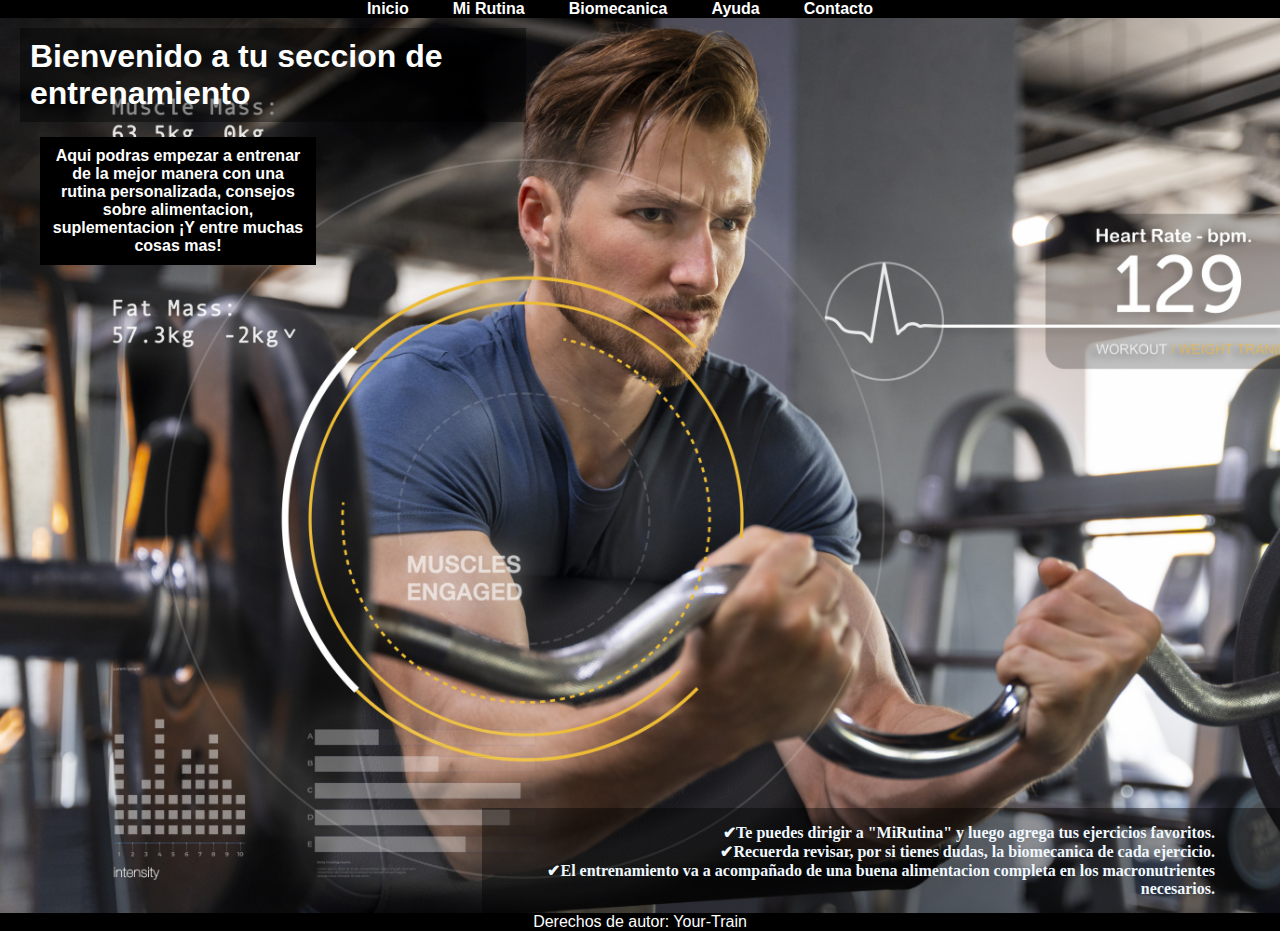
<file: Proyecto/index.html>
<!DOCTYPE html>
<html lang="es">
<head>
    <meta charset="UTF-8">
    <meta name="viewport" content="width=device-width, initial-scale=1.0">
    <title>Your-Train</title>
    <link rel="shortcut icon" href="img/fav3.png" type="image/x-icon"> <!--Favicon-->
    <link rel="stylesheet" href="css/styles.css">
</head>

<body class="img-back">
<header>
    <nav class="menu">
        <ul class=menu-nav>
            <li><a href="index.html">Inicio</a></li>
            <li><a href="pages/MiRutina.html">Mi Rutina</a></li>
            <li><a href="pages/biomecanica.html">Biomecanica</a></li>
            <li><a href="pages/ayuda.html">Ayuda</a></li>
            <li><a href="pages/Contacto.html">Contacto</a></li>
        </ul>
    </nav>
</header>

<h1 class="titulo">Bienvenido a tu seccion de entrenamiento</h1>

<main>
    <strong><p class="fonts">Aqui podras empezar a entrenar de la mejor manera con una rutina personalizada, consejos sobre alimentacion, suplementacion ¡Y entre muchas cosas mas!</p></strong>
</main>

<section class="tips">
    <article>
            <ol>
                <li>✔Te puedes dirigir a "MiRutina" y luego agrega tus ejercicios favoritos.</li>
                <li>✔Recuerda revisar, por si tienes dudas, la biomecanica de cada ejercicio.</li>
                <li>✔El entrenamiento va a acompañado de una buena alimentacion completa en los macronutrientes necesarios.</li>
            </ol>
    </article>
</section>

<footer>Derechos de autor: Your-Train</footer>

</body>
</html>
</file>
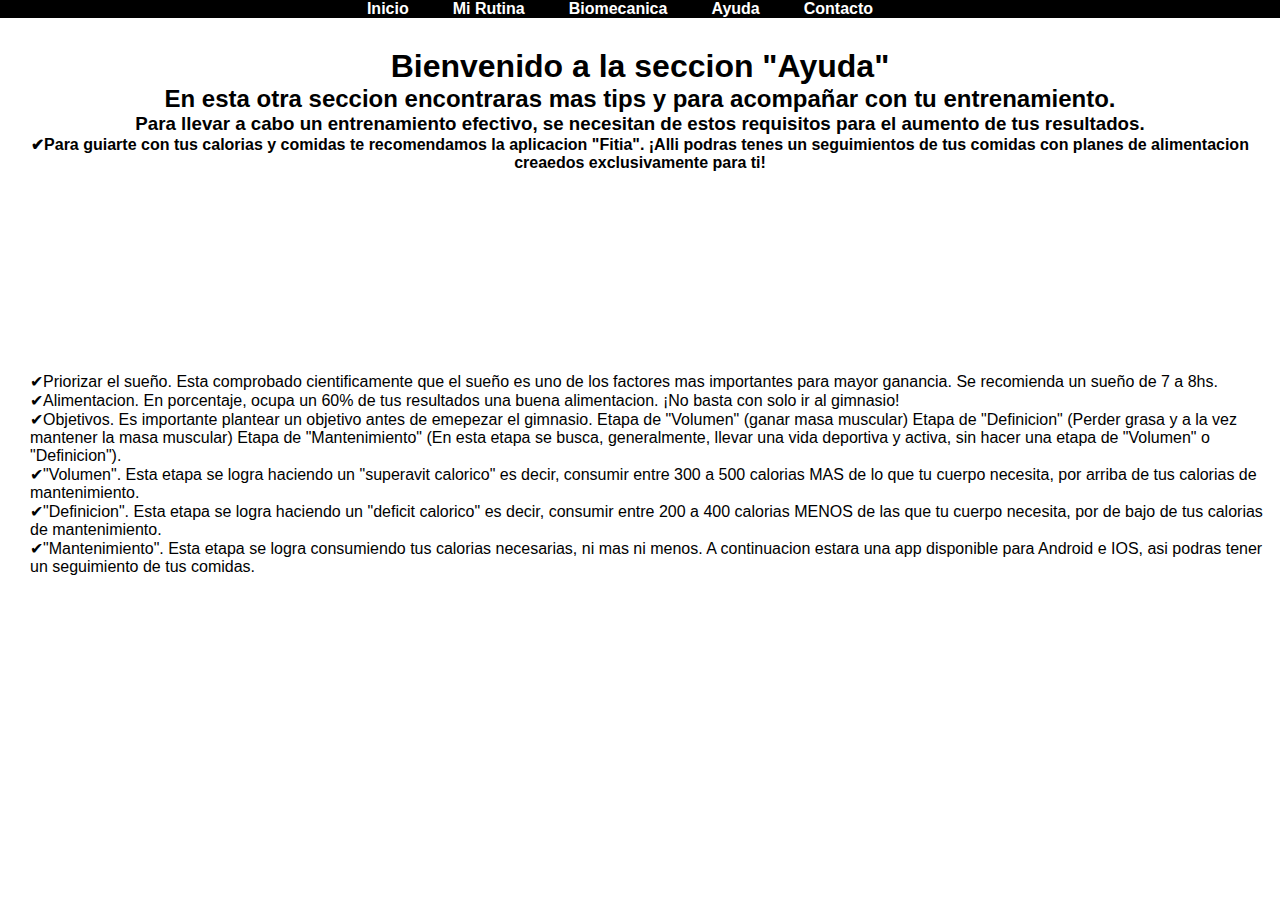
<file: Proyecto/pages/ayuda.html>
<!DOCTYPE html>
<html lang="es">
<head>
    <meta charset="UTF-8">
    <meta name="viewport" content="width=device-width, initial-scale=1.0">
    <title>Your-Train</title>
    <link rel="shortcut icon" href="../img/fav3.png" type="image/x-icon"> <!--Favicon-->
    <link rel="stylesheet" href="../css/styles.css">
</head>
<body>
    <header>
        <nav class="menu">
            <ul class=menu-nav>
                <li><a href="../index.html">Inicio</a></li>
                <li><a href="MiRutina.html">Mi Rutina</a></li>
                <li><a href="biomecanica.html">Biomecanica</a></li>
                <li><a href="ayuda.html">Ayuda</a></li>
                <li><a href="Contacto.html">Contacto</a></li>
            </ul>
        </nav>
    </header>

<div class="ayuda">
    <h1>Bienvenido a la seccion "Ayuda"</h1>

    <h2>En esta otra seccion encontraras mas tips y para acompañar con tu entrenamiento.</h2>

    <h3>Para llevar a cabo un entrenamiento efectivo, se necesitan de estos requisitos para el aumento de tus resultados.</h3>

    <h4>✔Para guiarte con tus calorias y comidas te recomendamos la aplicacion "Fitia". ¡Alli podras tenes un seguimientos de tus comidas con planes de alimentacion creaedos exclusivamente para ti!</h4><section class="tips-ayuda">
</div>

<ul class="consejos">
    <ol>✔Priorizar el sueño. Esta comprobado cientificamente que el sueño es uno de los factores mas importantes para mayor ganancia. Se recomienda un sueño de 7 a 8hs.</ol>
    <ol>✔Alimentacion. En porcentaje, ocupa un 60% de tus resultados una buena alimentacion. ¡No basta con solo ir al gimnasio!</ol>
    <ol>✔Objetivos. Es importante plantear un objetivo antes de emepezar el gimnasio. Etapa de "Volumen" (ganar masa muscular) Etapa de "Definicion" (Perder grasa y a la vez mantener la masa muscular) Etapa de "Mantenimiento" (En esta etapa se busca, generalmente, llevar una vida deportiva y activa, sin hacer una etapa de "Volumen" o "Definicion").</ol>
    <ol>✔"Volumen". Esta etapa se logra haciendo un "superavit calorico" es decir, consumir entre 300 a 500 calorias MAS de lo que tu cuerpo necesita, por arriba de tus calorias de mantenimiento.</ol>
    <ol>✔"Definicion". Esta etapa se logra haciendo un "deficit calorico" es decir, consumir entre 200 a 400 calorias MENOS de las que tu cuerpo necesita, por de bajo de tus calorias de mantenimiento.</ol>
    <ol>✔"Mantenimiento". Esta etapa se logra consumiendo tus calorias necesarias, ni mas ni menos. A continuacion estara una app disponible para Android e IOS, asi podras tener un seguimiento de tus comidas.</li>
</ul>
</section>

</body>
</html>
</file>
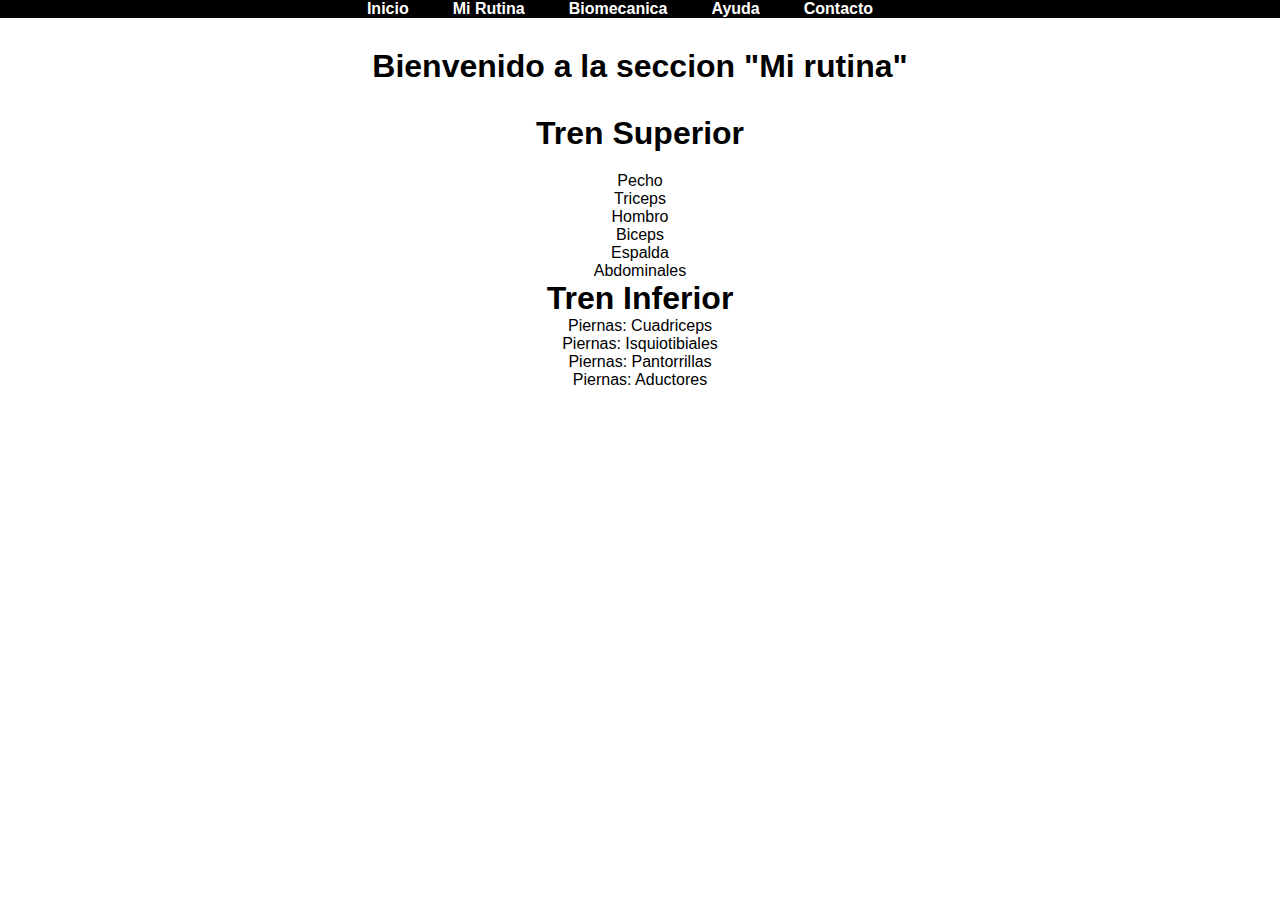
<file: Proyecto/pages/biomecanica.html>
<!DOCTYPE html>
<html lang="es">
<head>
    <meta charset="UTF-8">
    <meta name="viewport" content="width=device-width, initial-scale=1.0">
    <title>Your-Train</title>
    <link rel="shortcut icon" href="../img/fav3.png" type="image/x-icon"> <!--Favicon-->
    <link rel="stylesheet" href="../css/styles.css">
</head>
<body>
    <header>
        <nav class="menu">
            <ul class=menu-nav>
                <li><a href="../index.html">Inicio</a></li>
                <li><a href="MiRutina.html">Mi Rutina</a></li>
                <li><a href="biomecanica.html">Biomecanica</a></li>
                <li><a href="ayuda.html">Ayuda</a></li>
                <li><a href="Contacto.html">Contacto</a></li>
            </ul>
        </nav>
    </header>

<h1 class="mr">Bienvenido a la seccion "Mi rutina"</h1>
    
<h1 class="ts">Tren Superior</h1>

<section>
    <ul class="ul">
        <li>Pecho</li>
        <li>Triceps</li>
        <li>Hombro</li>
        <li>Biceps</li>
        <li>Espalda</li>
        <li>Abdominales</li>
    </ul>
</section>

<h1 class="ti">Tren Inferior</h1>

<section>
    <ul class="ul">
        <li>Piernas: Cuadriceps</li>
        <li>Piernas: Isquiotibiales</li>
        <li>Piernas: Pantorrillas</li>
        <li>Piernas: Aductores</li>
    </ul>
</section>

</body>
</html>
</file>
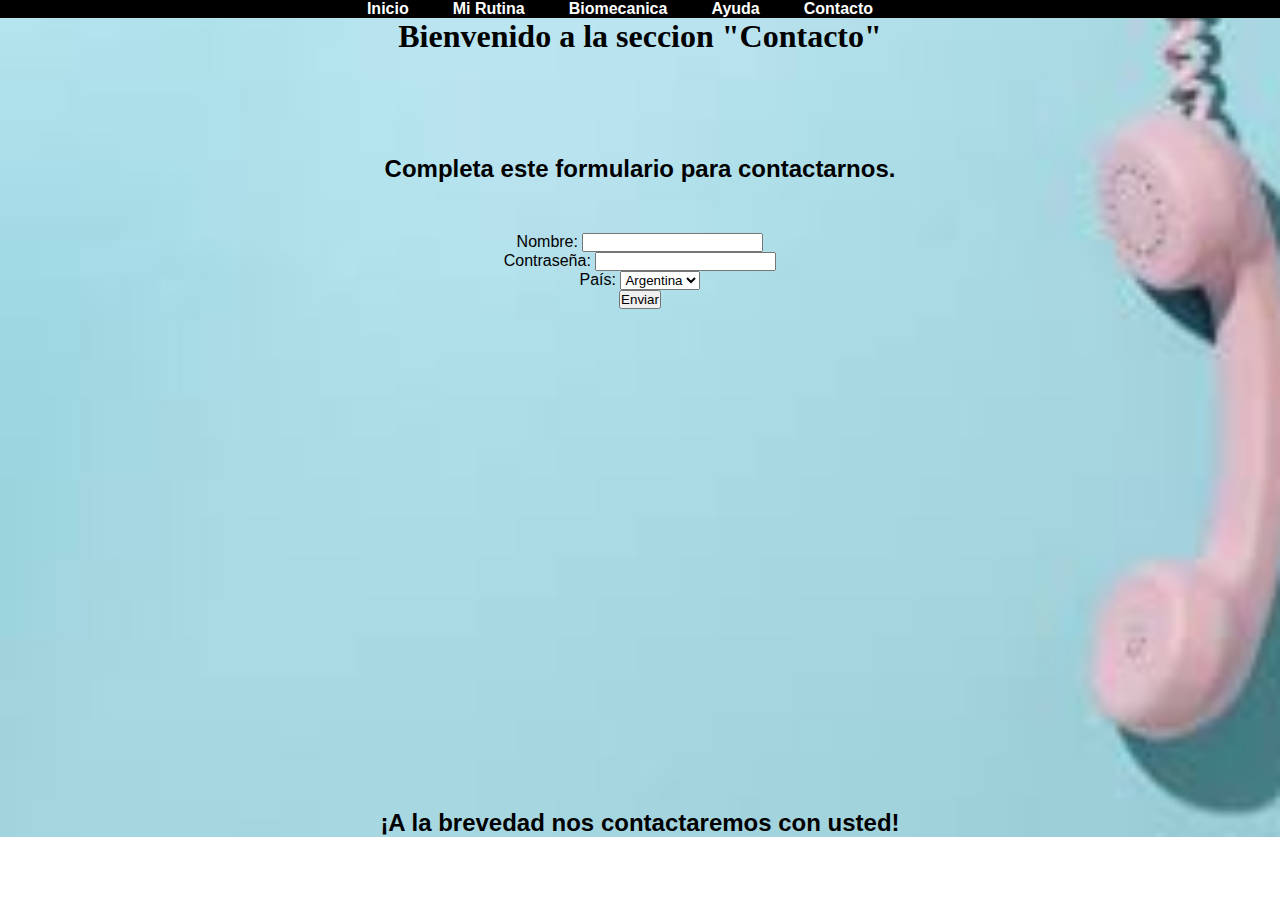
<file: Proyecto/pages/contacto.html>
<!DOCTYPE html>
<html lang="es">
<head>
    <meta charset="UTF-8">
    <meta name="viewport" content="width=device-width, initial-scale=1.0">
    <title>Your-Train</title>
    <link rel="shortcut icon" href="../img/fav3.png" type="image/x-icon"> <!--Favicon-->
    <link rel="stylesheet" href="../css/styles.css">
</head>
<body class="img-back-cont">
    <header>
        <nav class="menu">
            <ul class=menu-nav>
                <li><a href="../index.html">Inicio</a></li>
                <li><a href="MiRutina.html">Mi Rutina</a></li>
                <li><a href="biomecanica.html">Biomecanica</a></li>
                <li><a href="ayuda.html">Ayuda</a></li>
                <li><a href="Contacto.html">Contacto</a></li>
            </ul>
        </nav>
    </header>

    <h1 class="cont-h1">Bienvenido a la seccion "Contacto"</h1>
  
    <h2 class="tittl-form">Completa este formulario para contactarnos.</h2>
<section class="form">
<form action="/procesar_formulario" method="post">
      <label for="nombre">Nombre:</label>
      <input type="text" id="nombre" name="nombre" required>
<br>
  
      <label for="contrasena">Contraseña:</label>
      <input type="password" id="contrasena" name="contrasena" required>
<br>
  
      <label for="pais">País:</label>
      
<select id="pais" name="pais">
        <option value="1">Argentina</option>
        <option value="2">México</option>
        <option value="3">España</option>
        <option value="4">Otro</option>
</select>
    <br>
      <input type="submit" value="Enviar">
</section>

    <h2 class="contacto-tittle">¡A la brevedad nos contactaremos con usted!</h2>
  
</form>
    
</body>
</html>
</file>
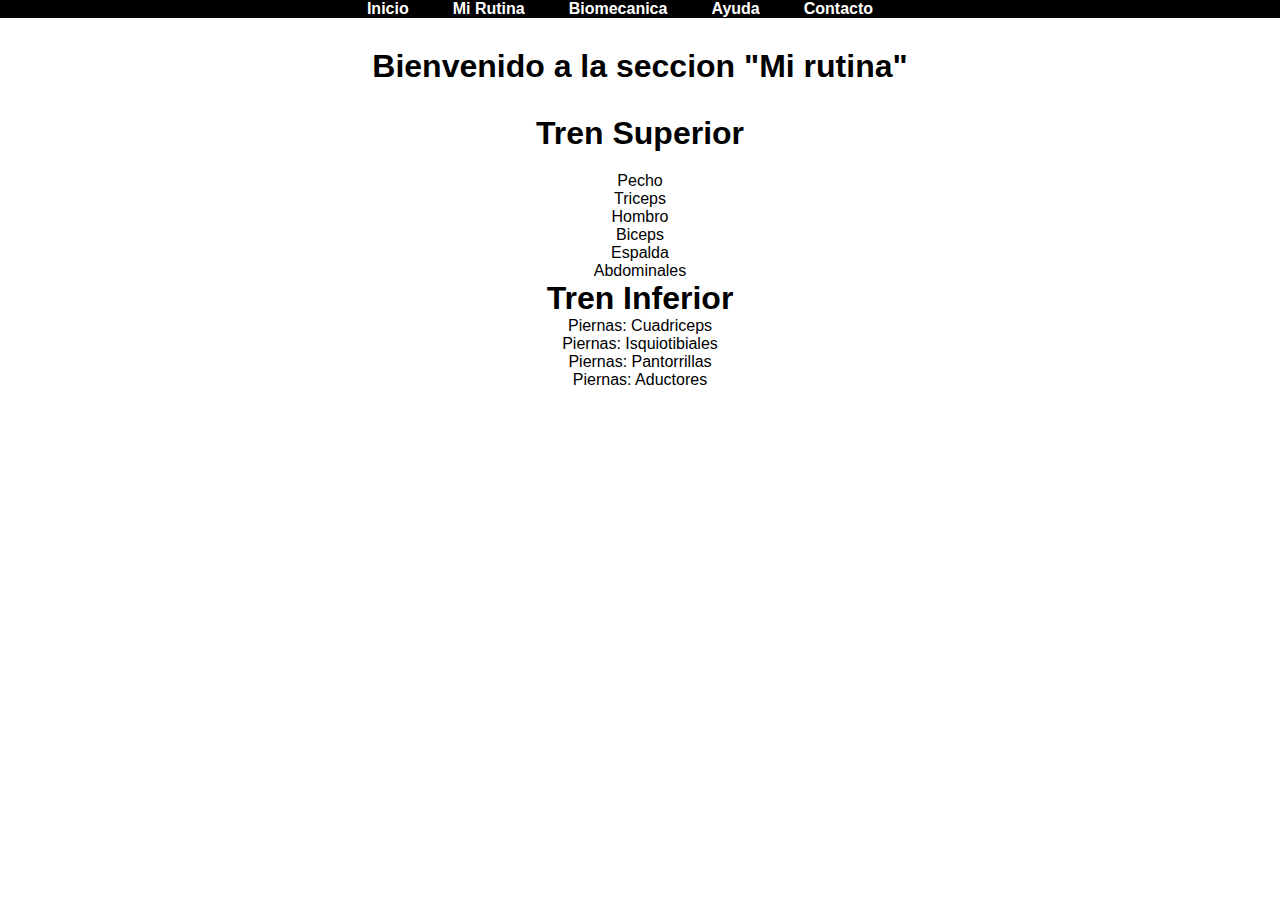
<file: Proyecto/pages/mirutina.html>
<!DOCTYPE html>
<html lang="es">
<head>
    <meta charset="UTF-8">
    <meta name="viewport" content="width=device-width, initial-scale=1.0">
    <title>Your-Train</title>
    <link rel="shortcut icon" href="../img/fav3.png" type="image/x-icon"> <!--Favicon-->
    <link rel="stylesheet" href="../css/styles.css">
</head>
<body>
    <header>
        <nav class="menu">
            <ul class=menu-nav>
                <li><a href="../index.html">Inicio</a></li>
                <li><a href="MiRutina.html">Mi Rutina</a></li>
                <li><a href="biomecanica.html">Biomecanica</a></li>
                <li><a href="ayuda.html">Ayuda</a></li>
                <li><a href="Contacto.html">Contacto</a></li>
            </ul>
        </nav>
    </header>

<h1 class="mr">Bienvenido a la seccion "Mi rutina"</h1>

<h1 class="ts">Tren Superior</h1>

<section>
    <ul class="ul">
        <li>Pecho</li>
        <li>Triceps</li>
        <li>Hombro</li>
        <li>Biceps</li>
        <li>Espalda</li>
        <li>Abdominales</li>
    </ul>
</section>

<h1 class="ti">Tren Inferior</h1>

<section>
    <ul class="ul">
        <li>Piernas: Cuadriceps</li>
        <li>Piernas: Isquiotibiales</li>
        <li>Piernas: Pantorrillas</li>
        <li>Piernas: Aductores</li>
    </ul>
</section>

</body>
</html>
</file>
<file: Proyecto/css/styles.css>
* {
  margin: 0%;
  padding: 0%;
}


/*MOVIL*/
@media (min-widht: 320px) and (max-widht: 480px) {
}

/*TABLET*/
@media (min-widht: 576px) and (max-widht: 991px) {
}

/*MONITOR*/
@media (min-widht: 1180){
}


.menu {
  display: flex;
  background-color: black;
  justify-content: center;
  color: white;
}

.titulo {
  color: white;
  text-align: left;
  font-family: 'Poppins', sans-serif;
  margin-bottom: 15px;
  margin-top: 10px;
  margin-left: 20px;
  background: rgba(0, 0, 0, 0.4);
  width: 38%;
  padding: 10px;
}

.img-back { 
  background-image: url(../img/descarga\ 2.jpg);
  background-repeat: no-repeat;
  background-size: cover;
}

.class biomecanica {
  text-align: center;
}

a { /*Links*/
  font-family: 'Noto Sans JP', sans-serif;
  text-decoration: none;
  color: black;
  justify-content: space-between;
  color: white;
  width: 100%;
  font-weight: bold;
  background-color: black;
}

.menu-nav li{
  display: inline;
  margin-right: 40px;
  background-color: aqua;
}

.fonts { /*Customizacion de parrafo*/
  font-family: 'Noto Sans JP', sans-serif;
  color: white;
  background: rgb(0, 0, 0);
  text-align: center;
  padding: 10px;
  width: 20%;
  margin-left: 40px;
}

.tips {
  bottom: 0%;
  position: relative;
  margin-top: 543px;
  color: aliceblue;
  font-weight: 700;
  width: 100%;
  display: flex;
  justify-content: end;
  text-align: left;
}

.tips article {
  background: rgba(0, 0, 0, 0.4);
  width: 60%;
  padding: 15px;
}

.contacto-tittle {
  color: black;
  text-align: center;
  font-family: 'Noto Sans JP', sans-serif;
  margin-top: 500px;
}

.tips ol li {
  text-align: right;
  margin-right: 50px;
}

.tips ol {
  list-style-type: none;
}

.mr {
  color: black;
  text-align: center;
  font-family: 'Poppins', sans-serif;
  margin-bottom: 20px;
  margin-top: 30px;
}

.ts {
  color: black;
  text-align: center;
  font-family: 'Poppins', sans-serif;
  margin-bottom: 20px;
  margin-top: 30px;
}

.ul li {
  text-align: center;
  color: black;
  font-family: 'Noto Sans JP', sans-serif;
}

.ti {
  color: black;
  font-family: 'Noto Sans JP', sans-serif;
  text-align: center;
}

.cont-h1 {
  color: black;
  margin-bottom: 100px;
  text-align: center;
}

.form {
  text-align: center;
  font-family: 'Noto Sans JP', sans-serif;
  margin-top: 50px;

}

.tittl-form {
  text-align: center;
  font-family: 'Noto Sans JP', sans-serif;
  margin-top: 100px;
}

.ayuda {
  color: black;
  text-align: center;
  font-family: 'Poppins', sans-serif;
  margin-bottom: 20px;
  margin-top: 30px;
}

footer {
  color: white;
  position: relative;
  background-color: black;
  text-align: center;
  font-family: 'Noto Sans JP', sans-serif;
}

.img-back-cont {
  background-image: url(../img/descarga.jpg);
  background-repeat: no-repeat;
  background-size: cover;
}

.tips-ayuda ol {
  color: black;
  text-align: center;
  font-family: 'Noto Sans JP', sans-serif;
  margin-bottom: 30px;
  text-align: start;
  margin-left: 20px;
}

header nav ul li a:hover {
  color: grey;
}

.consejos {
  font-family: 'Noto Sans JP', sans-serif;
  text-align: start;
  margin-left: 30px;
  margin-top: 200px;
}
</file>
